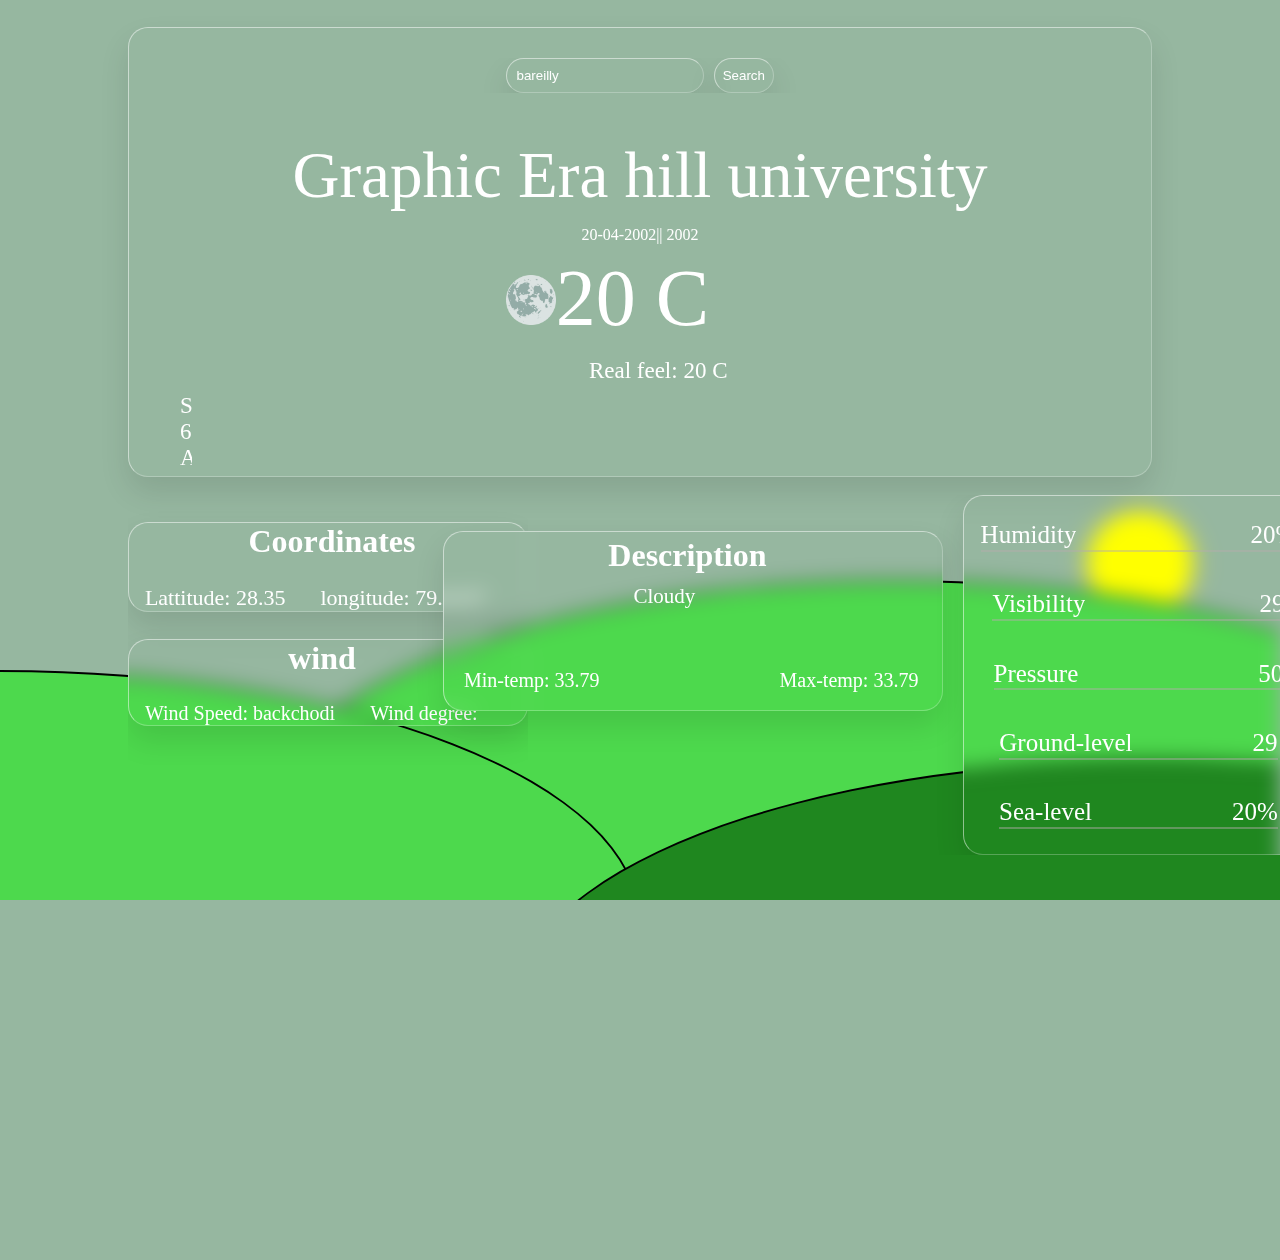
<file: index.html>
<!DOCTYPE html>
<html lang="en">
  <head>
    <meta charset="UTF-8" />
    <meta http-equiv="X-UA-Compatible" content="IE=edge" />
    <meta name="viewport" content="width=device-width, initial-scale=1.0" />
    <link rel="stylesheet" href="index.css" />
    <title>Sun and Moon Animation</title>
    <style id="globalStyle">
      * {
        margin: 0;
        color: #fff;
        padding: 0;
        box-sizing: border-box;
        /* color: #313030; */
        overflow: hidden;
      }
    </style>
  </head>
  <body>
    <div class="stars" id="stars">
      <span></span>
      <span></span>
      <span></span>
      <span></span>
      <span></span>
      <span></span>
      <span></span>
      <span></span>
      <span></span>
      <span></span>
      <span></span>
      <span></span>
      <span></span>
      <span></span>
      <span></span>
    </div>
    <!-- <div class="cloud-box">
      <img src="pngwing.com.png" height="150" width="300" />
    </div>
    <div class="cloud-box2">
      <img src="pngwing.com.png" height="150" width="300" />
    </div>
    <div class="cloud-box3">
      <img src="pngwing.com.png" height="150" width="300" />
    </div>
    <div class="cloud-box4">
      <img src="pngwing.com.png" height="150" width="300" />
    </div>
    <div class="cloud-box5">
      <img src="pngwing.com.png" height="150" width="300" />
    </div>
    <div class="cloud-box6">
      <img src="pngwing.com.png" height="150" width="300" />
    </div> -->
    <div class="sun" id="sun"></div>
    <div class="moon" id="moon"></div>
    <div class="mountain1"></div>
    <div class="mountain2"></div>
    <div class="mountain3"></div>
    <div class="home-container">
      <div class="left-info">
        <div class="search-bar">
          <input
            type="text"
            id="search"
            placeholder="search a city"
            value="bareilly"
          />
          <button id="search-btn">Search</button>
        </div>
        <div id="country">Graphic Era hill university</div>
        <div class="date-time">20-04-2002|| 2002</div>
        <div id="temperature">
          <img id="temp-img" src="moon.png" height="50" width="50" />20 C
        </div>
        <div class="more-info">
          <div id="info-2">Real feel: 20 C</div>
        </div>
        <div class="sun-set-rise">
          <div id="sun-rise">Sunrise: 6 Am</div>
          <div id="sun-set">Sunset: 7 Pm</div>
        </div>
      </div>
    </div>

    <div class="main-div2">
      <div class="div1">
        <div id="lat-lon">
          <h1>Coordinates</h1>
          <div class="inner-div">
            <div id="lat">Lattitude: 28.35</div>

            <div id="long">longitude: 79.4167</div>
          </div>
        </div>
        <div id="wind">
          <h1>wind</h1>
          <div class="inner-div2">
            <div id="wind-speed">Wind Speed: backchodi</div>
            <div id="wind-degree">Wind degree:</div>
          </div>
        </div>
      </div>
      <div class="div2">
        <div class="mainDiv3">
          <div class="description">
            <h1>Description</h1>
            <div id="des-status">Cloudy</div>
          </div>
          <div class="min-max">
            <div id="min">Min-temp: 33.79</div>
            <div id="max">Max-temp: 33.79</div>
          </div>
        </div>
      </div>
      <div class="div3">
        <div class="humidity">
          <div class="humidity-heading">Humidity</div>
          <div id="humidity-info">20%</div>
        </div>
        <div class="visibility">
          <div class="visibility-heading">Visibility</div>
          <div id="visibility-info">29</div>
        </div>
        <div class="pressure">
          <div class="pressure-heading">Pressure</div>
          <div id="pressure-info">50</div>
        </div>
        <div class="ground">
          <div class="ground-heading">Ground-level</div>
          <div id="ground-info">29</div>
        </div>
        <div class="sea">
          <div class="sea-heading">Sea-level</div>
          <div id="sea-info">20%</div>
        </div>
      </div>
    </div>

    <!-- <div class="compass-div">{%AddCompas%}</div>
      <div class="other-info">
        <div class="rain">
          <div class="rain-heading">Rain</div>
          <div class="rain-info">70%</div>
        </div>
        <div class="UV">
          <div class="UV-heading">UV</div>
          <div class="UV-info">50</div>
        </div>
        <div class="pressure">
          <div class="pressure-heading">Pressure</div>
          <div class="pressure-info">50</div>
        </div>
        <div class="visibility">
          <div class="visibility-heading">Visibility</div>
          <div class="visibility-info">29</div>
        </div>
        <div class="humidity">
          <div class="humidity-heading">humidity</div>
          <div class="humidity-info">20%</div>
        </div>
      </div>
    </div> -->

    <p></p>

    <!-- <div class="time"id="time">Current Time </div> -->
    <script src="index.js"></script>
  </body>
</html>
</file>
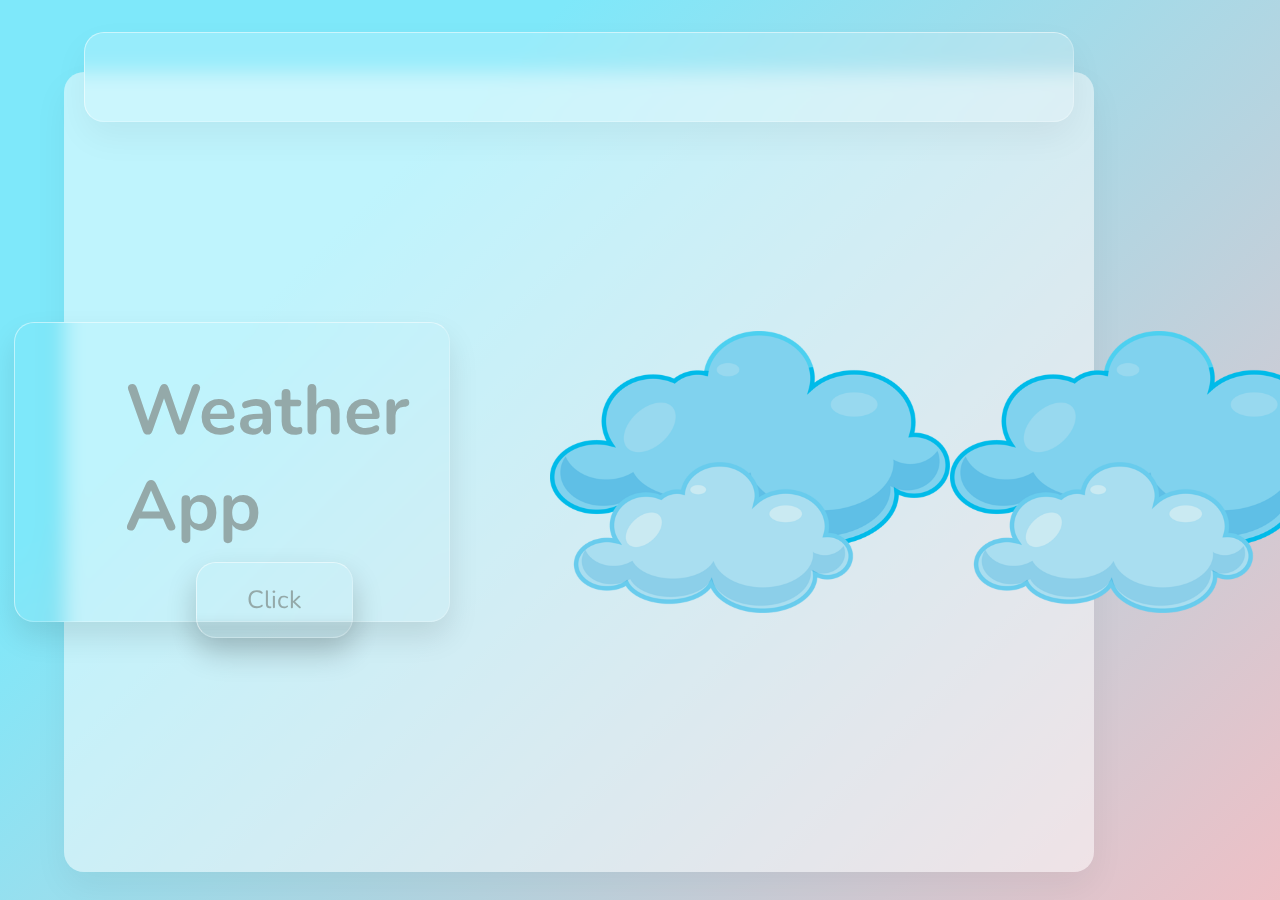
<file: login.html>
<!DOCTYPE html>
<html lang="en">
  <head>
    <meta charset="UTF-8" />
    <meta http-equiv="X-UA-Compatible" content="IE=edge" />
    <meta name="viewport" content="width=device-width, initial-scale=1.0" />
    <link rel="stylesheet" href="login.css" />
    <link rel="preconnect" href="https://fonts.googleapis.com" />
    <link rel="preconnect" href="https://fonts.gstatic.com" crossorigin />
    <link
      href="https://fonts.googleapis.com/css2?family=Montserrat:wght@600&family=Nunito&display=swap"
      rel="stylesheet"
    />
    <title>Document</title>
  </head>
  <body>
    <section>
      <div class="container">
        <div class="header"></div>
        <div class="content">
          <h1>Weather App</h1>
          <a href="index.html">Click</a>
        </div>
        <div class="image-box">
          <img src="pngwing.com.png" />
          <img src="pngwing.com.png" />
        </div>
      </div>
    </section>
  </body>
</html>
</file>
<file: index.css>
body {
  width: 100vw;
  height: 100vh;
  background-color: #000;
  position: relative;
  animation-name: background-animation;
  animation-duration: 15s;
  animation-timing-function: linear;
  animation-iteration-count: infinite;
}

.time {
  text-align: center;
}
/* .side-bar {
  background: rgba(255, 255, 255, 0.1);
  backdrop-filter: blur(15px);
  width: 290px;
  height: 100vh;
  position: fixed;
  top: 0;
  left: 0;
  overflow-y: auto;
}

.side-bar .menu {
  width: 100%;
  margin-top: 80px;
}

.side-bar .menu .item {
  position: relative;
  cursor: pointer;
}

.side-bar .menu .item a {
  color: #fff;

  font-size: 16px;
  text-decoration: none;
  display: block;
  padding: 5px 30px;
  line-height: 60px;
}

.side-bar .menu .item a:hover {
  background: #8621f8;
  transition: 0.3s ease;
} */

/* @keyframes background-animation {
  0% {
    background-color: rgb(61, 98, 117);
  }
  10% {
    background-color: rgb(77, 123, 141);
  }
  20% {
    background-color: rgb(105, 104, 211);
  }
  30% {
    background-color: rgb(131, 207, 237);
  }
  40% {
    background-color: rgb(109, 176, 202);
  }
  50% {
    background-color: rgb(25, 85, 98);
  }
  60% {
    background-color: rgb(25, 40, 46);
  }
  70% {
    background-color: rgb(13, 18, 20);
  }
  80% {
    background-color: rgb(0, 0, 0);
  }
  90% {
    background-color: rgb(0, 0, 0);
  }
  100% {
    background-color: rgb(77, 123, 141);
  }
} */

.stars span {
  position: absolute;
  width: 5px;
  height: 5px;
  border-radius: 50%;
  background-color: #fff;
  box-shadow: 0 0 50px 0 rgb(40, 38, 38), 0 0 10px 0 #fff;
  opacity: 1;
  animation-name: visible;
  animation-duration: 15s;
  animation-timing-function: linear;
  animation-iteration-count: infinite;
}

.stars span:nth-child(1) {
  left: 7%;
  top: 7%;
}

.stars span:nth-child(2) {
  left: 15%;
  top: 35%;
}

.stars span:nth-child(3) {
  left: 10%;
  top: 55%;
}

.stars span:nth-child(4) {
  left: 35%;
  top: 44%;
}

.stars span:nth-child(5) {
  left: 69%;
  top: 45%;
}

.stars span:nth-child(6) {
  left: 90%;
  top: 45%;
}

.stars span:nth-child(7) {
  left: 95%;
  top: 26%;
}

.stars span:nth-child(8) {
  left: 57%;
  top: 49%;
}

.stars span:nth-child(9) {
  left: 25%;
  top: 25%;
}

.stars span:nth-child(10) {
  left: 78%;
  top: 10%;
}

.stars span:nth-child(11) {
  left: 35%;
  top: 15%;
}

.stars span:nth-child(12) {
  left: 55%;
  top: 10%;
}

.stars span:nth-child(13) {
  left: 98%;
  top: 5%;
}

.stars span:nth-child(14) {
  left: 65%;
  top: 20%;
}

.stars span:nth-child(15) {
  left: 50%;
  top: 30%;
}

/* @keyframes visible {
  0% {
    opacity: 0;
  }
  50% {
    opacity: 0;
  }
  60% {
    opacity: 1;
  }
  90% {
    opacity: 1;
  }
  100% {
    opacity: 0;
  }
} */

.cloud-box img {
  position: absolute;
  top: 5%;
  left: 0%;
  opacity: 0.4;
  animation-name: cloud-movement;
  animation-timing-function: linear;
  animation-duration: 15s;
  animation-iteration-count: infinite;
}

.cloud-box2 img {
  position: absolute;
  top: 5%;
  left: 0%;
  opacity: 0.4;
  animation-name: cloud-movement;
  animation-timing-function: linear;
  animation-duration: 13s;
  animation-iteration-count: infinite;
}

.cloud-box3 img {
  position: absolute;
  top: 5%;
  left: 0%;
  opacity: 0.4;
  animation-name: cloud-movement;
  animation-timing-function: linear;
  animation-duration: 17s;
  animation-iteration-count: infinite;
}

.cloud-box4 img {
  position: absolute;
  top: 5%;
  left: 0%;
  opacity: 0.4;
  animation-name: cloud-movement;
  animation-timing-function: linear;
  animation-duration: 19s;
  animation-iteration-count: infinite;
}

.cloud-box5 img {
  position: absolute;
  top: 5%;
  left: 0%;
  opacity: 0.4;
  animation-name: cloud-movement;
  animation-timing-function: linear;
  animation-duration: 10s;
  animation-iteration-count: infinite;
}
.cloud-box6 img {
  position: absolute;
  top: 5%;
  left: 0%;
  opacity: 0.4;
  animation-name: cloud-movement;
  animation-timing-function: linear;
  animation-duration: 20s;
  animation-iteration-count: infinite;
}
@keyframes cloud-movement {
  0% {
    left: 0%;
  }

  10% {
    left: 10%;
  }

  20% {
    left: 20%;
  }

  30% {
    left: 30%;
  }

  40% {
    left: 40%;
  }

  50% {
    left: 50%;
  }

  60% {
    left: 60%;
  }

  70% {
    left: 70%;
  }

  80% {
    left: 80%;
  }

  90% {
    left: 90%;
  }

  100% {
    left: 100%;
  }
}

.sun {
  width: 100px;
  height: 100px;
  border-radius: 50%;
  background-color: yellow;
  box-shadow: 0 0 20px 0 yellow;
  position: absolute;
  left: 5%;
  top: 90%;
  z-index: -1;
  animation-name: sun-rotation;
  animation-duration: 15s;
  animation-timing-function: linear;
  animation-iteration-count: infinite;
  transform: translate(-50%, -0%);
}

.moon {
  width: 50px;
  height: 50px;
  border-radius: 50%;
  position: absolute;
  top: 90%;
  left: 5%;
  box-shadow: -6px 10px 0 2px #fff;
  z-index: -2;
  animation-name: moon-rotation;
  animation-timing-function: linear;
  animation-duration: 15s;
  animation-iteration-count: infinite;
  transform: translate(-50%, -0%);
}

.mountain1 {
  width: 100vw;
  height: 500px;
  position: absolute;
  background-color: rgb(77, 217, 77);
  bottom: -20%;
  left: 20%;
  border: 2px solid black;
  border-radius: 50%;
}

.mountain2 {
  width: 100vw;
  height: 500px;
  position: absolute;
  background-color: rgb(77, 217, 77);
  bottom: -30%;
  left: -50%;
  border: 2px solid black;
  border-radius: 50%;
}
.mountain3 {
  width: 100vw;
  height: 500px;
  position: absolute;
  background-color: rgb(31, 135, 31);
  bottom: -40%;
  left: 40%;
  border: 2px solid black;
  border-radius: 50%;
}

.home-container {
  width: 80vw;
  height: 50vh;
  position: absolute;
  top: 3%;
  left: 10%;
  display: flex;
  justify-content: center;
  box-shadow: 0 15px 30px rgba(0, 0, 0, 0.1);
  border-radius: 20px;
  backdrop-filter: blur(10px);
  border: 1px solid rgba(255, 255, 255, 0.25);
  border-top: 1px solid rgba(255, 255, 255, 0.5);
  border-left: 1px solid rgba(255, 255, 255, 0.5);
  /* animation: animate 5s linear infinite; */
}

/* @keyframes animate {
  0%,
  100% {
    transform: translateY(-50px);
  }
  50% {
    transform: translateY(-80px);
  }
} */

.left-info {
  width: 100%;
}

.right-info img {
  position: relative;
  top: 8%;
  left: 55%;
  height: 130px;
  width: 130px;
}

#country {
  font-size: 65px;
  position: relative;
  /* left: 45%; */
  text-align: center;
  top: 10%;
}

.date-time {
  position: relative;
  text-align: center;
  top: 13%;
}

#temperature {
  position: relative;
  text-align: center;
  top: 15%;
  margin-left: -65px;
  font-size: 80px;
}

#temperature img {
}

.more-info {
  position: relative;
  left: 45%;
  top: 18%;
  display: flex;
  font-size: 23px;
}

.sun-set-rise {
  position: relative;
  left: 5%;
  top: 20%;
  display: flex;
  gap: 1000px;
  font-size: 23px;
}

.info-1 {
  margin-right: 40px;
}

.info-2 {
  margin-right: 40px;
}

.info-3 {
  margin-right: 40px;
}

/* .more-info-2 {
  position: relative;
  left: 40%;
  top: 18%;
  display: flex;
  font-size: 23px;
}

.info-1a {
  margin-right: 68px;
}

.info-2a {
  margin-right: 68px;
}

.info-3a {
  margin-right: 50px;
} */

.week-cont::-webkit-scrollbar {
  width: 0;
}

.week-cont {
  position: absolute;
  top: 50%;
  left: 10%;
  height: 30vh;
  width: 500px;
  display: flex;
  overflow-x: auto;

  box-shadow: 0 15px 30px rgba(0, 0, 0, 0.1);
  border-radius: 20px;
  backdrop-filter: blur(10px);
  border: 1px solid rgba(255, 255, 255, 0.25);
  border-top: 1px solid rgba(255, 255, 255, 0.5);
  border-left: 1px solid rgba(255, 255, 255, 0.5);
}

.week-cont .day {
  min-width: 170px;
  height: 50vh;
  line-height: 50px;
  text-align: center;
  margin-left: 4px;
  margin-right: 4px;
  margin-top: 30px;
  background-color: #6968681c;
  border-radius: 6px;
}

.week-cont .day .day-temp {
  font-size: 30px;
}

.compass-div {
  position: absolute;
  top: 50%;
  left: 40%;
  height: 30vh;
  width: 400px;
  display: flex;
  overflow-x: auto;

  box-shadow: 0 15px 30px rgba(0, 0, 0, 0.1);
  border-radius: 20px;
  backdrop-filter: blur(10px);
  border: 1px solid rgba(255, 255, 255, 0.25);
  border-top: 1px solid rgba(255, 255, 255, 0.5);
  border-left: 1px solid rgba(255, 255, 255, 0.5);
}

.other-info {
  position: absolute;
  top: 50%;
  left: 64.5%;
  height: 45vh;
  width: 400px;
  display: flex;
  overflow-x: auto;
  flex-direction: column;
  justify-content: space-between;
  vertical-align: middle;
  /* text-align: center; */
  padding: 25px 25px;
  align-items: center;

  box-shadow: 0 15px 30px rgba(0, 0, 0, 0.1);
  border-radius: 20px;
  backdrop-filter: blur(10px);
  border: 1px solid rgba(255, 255, 255, 0.25);
  border-top: 1px solid rgba(255, 255, 255, 0.5);
  border-left: 1px solid rgba(255, 255, 255, 0.5);
}

.rain {
  display: flex;
  gap: 200px;
  width: auto;
  font-size: 25px;
  /* margin-top: 30px;
  margin-left: 60px; */
  border-bottom: 2px solid rgba(181, 173, 173, 0.448);
  height: 10%;
}

.UV {
  display: flex;
  gap: 225px;
  font-size: 25px;
  /* margin-top: 30px;
  margin-left: 60px; */
  border-bottom: 2px solid rgba(181, 173, 173, 0.448);
  height: 10%;
  width: auto;
}

.pressure {
  display: flex;
  gap: 180px;
  width: auto;
  font-size: 25px;
  /* margin-top: 40px;
  margin-left: 60px; */
  border-bottom: 2px solid rgba(181, 173, 173, 0.448);
  height: 10%;
}

.visibility {
  display: flex;
  gap: 174px;
  width: auto;
  font-size: 25px;
  /* margin-top: 50px;
  margin-left: 60px; */
  border-bottom: 2px solid rgba(181, 173, 173, 0.448);
  height: 10%;
}

.ground {
  display: flex;
  gap: 120px;
  width: auto;
  font-size: 25px;
  /* margin-top: 50px;
  margin-left: 60px; */
  border-bottom: 2px solid rgba(181, 173, 173, 0.448);
  height: 10%;
}
.sea {
  display: flex;
  gap: 140px;
  width: auto;
  font-size: 25px;
  /* margin-top: 50px;
  margin-left: 60px; */
  border-bottom: 2px solid rgba(181, 173, 173, 0.448);
  height: 10%;
}

.temp-more-info {
  display: flex;
  margin-left: 45px;
  gap: 20px;
}

.humidity {
  display: flex;
  gap: 174px;
  width: auto;
  font-size: 25px;
  /* margin-top: 50px;
  margin-left: 60px; */
  border-bottom: 2px solid rgba(181, 173, 173, 0.448);
  height: 10%;
}

.search-bar {
  display: flex;
  height: 35px;
  justify-content: center;
  margin-top: 30px;

  gap: 10px;
}

#search {
  padding: 0.7em;

  border-radius: 10px;
  font-weight: 300;
  background-color: transparent;

  box-shadow: 0 15px 30px rgba(0, 0, 0, 0.1);
  border-radius: 20px;
  backdrop-filter: blur(10px);
  border: 1px solid rgba(255, 255, 255, 0.25);
  border-top: 1px solid rgba(255, 255, 255, 0.5);
  border-left: 1px solid rgba(255, 255, 255, 0.5);
}

#search-btn {
  border-radius: 10px;
  background: transparent;
  width: 60px;
  box-shadow: 0 15px 30px rgba(0, 0, 0, 0.1);
  border-radius: 20px;
  backdrop-filter: blur(10px);
  border: 1px solid rgba(255, 255, 255, 0.25);
  border-top: 1px solid rgba(255, 255, 255, 0.5);
  border-left: 1px solid rgba(255, 255, 255, 0.5);
}

.main-div2 {
  width: 100%;
  position: absolute;
  top: 55%;
  left: 10%;
  display: grid;
  grid-template-columns: repeat(3, 1fr);
}

.div1 {
  height: 30vh;
  width: 400px;
}
#lat-lon {
  position: relative;
  top: 10%;
  box-shadow: 0 15px 30px rgba(0, 0, 0, 0.1);
  border-radius: 20px;
  backdrop-filter: blur(10px);
  border: 1px solid rgba(255, 255, 255, 0.25);
  border-top: 1px solid rgba(255, 255, 255, 0.5);
  border-left: 1px solid rgba(255, 255, 255, 0.5);
}

#lat-lon h1 {
  position: relative;
  top: 20%;
  left: 30%;
}

.inner-div {
  display: flex;
  gap: 35px;
  font-size: 22px;
  margin-top: 25px;
  margin-left: 4%;
}

#wind {
  position: relative;
  top: 20%;
  box-shadow: 0 15px 30px rgba(0, 0, 0, 0.1);
  border-radius: 20px;
  backdrop-filter: blur(10px);
  border: 1px solid rgba(255, 255, 255, 0.25);
  border-top: 1px solid rgba(255, 255, 255, 0.5);
  border-left: 1px solid rgba(255, 255, 255, 0.5);
}

#wind h1 {
  position: relative;
  top: 25%;
  left: 40%;
}

.inner-div2 {
  display: flex;
  gap: 35px;
  font-size: 20px;
  margin-top: 25px;
  margin-left: 4%;
}
.div2 {
  position: relative;
  top: 10%;
  height: 20vh;
  width: 500px;
  left: -17%;

  box-shadow: 0 15px 30px rgba(0, 0, 0, 0.1);
  border-radius: 20px;
  backdrop-filter: blur(10px);
  border: 1px solid rgba(255, 255, 255, 0.25);
  border-top: 1px solid rgba(255, 255, 255, 0.5);
  border-left: 1px solid rgba(255, 255, 255, 0.5);
}

.description {
  margin-top: 1%;
  position: relative;

  left: 33%;
}
#des-status {
  position: relative;
  left: -5%;
  margin-left: 50px;
  margin-top: 10px;
  font-size: 21px;
}

.min-max {
  margin-top: 60px;
  gap: 180px;
  margin-left: 20px;
  display: flex;
  font-size: 20px;
}
.div3 {
  height: 40vh;
  width: 350px;
  display: flex;

  flex-direction: column;
  justify-content: space-between;
  vertical-align: middle;
  /* text-align: center; */
  padding: 25px 25px;
  align-items: center;
  margin-left: -17%;
  box-shadow: 0 15px 30px rgba(0, 0, 0, 0.1);
  border-radius: 20px;
  backdrop-filter: blur(10px);
  border: 1px solid rgba(255, 255, 255, 0.25);
  border-top: 1px solid rgba(255, 255, 255, 0.5);
  border-left: 1px solid rgba(255, 255, 255, 0.5);
}
</file>
<file: login.css>
* {
  margin: 0;
  padding: 0;
  box-sizing: border-box;
}

.search-bar {
  display: flex;
  flex-direction: row;
}

section {
  background-color: #eec0c6;
  background-image: linear-gradient(315deg, #eec0c6 0%, #7ee8fa 74%);
  background-position: center;
  background-repeat: no-repeat;
  background-size: cover;
  width: 100%;
  height: 100vh;
  padding: 50px;
}

.container {
  position: absolute;
  top: 8%;
  left: 5%;
  width: calc(100% - 250px);
  min-height: calc(100vh - 280px);
  min-height: 800px;
  background: rgba(255, 255, 255, 0.5);
  box-shadow: 0 15px 35px rgba(0, 0, 0, 0.05);
  border-radius: 20px;
  display: flex;
  justify-content: space-between;
  align-items: center;
  padding: 50px;
}
.header {
  position: absolute;
  height: 10vh;
  top: -40px;
  right: 20px;
  left: 20px;
  padding: 20px 50px;
  display: flex;
  justify-content: space-between;
  align-items: center;
  background: rgba(255, 255, 255, 0.2);
  box-shadow: 0 15px 35px rgba(0, 0, 0, 0.05);
  border-radius: 20px;
  backdrop-filter: blur(10px);
  border: 1px solid rgba(255, 255, 255, 0.25);
  border-top: 1px solid rgba(255, 255, 255, 0.5);
  border-left: 1px solid rgba(255, 255, 255, 0.5);
}

.content {
  transform: translateX(-100px);
  width: 700px;
  height: 300px;
  box-shadow: 0 15px 30px rgba(0, 0, 0, 0.1);
  border-radius: 20px;
  backdrop-filter: blur(10px);
  border: 1px solid rgba(255, 255, 255, 0.25);
  border-top: 1px solid rgba(255, 255, 255, 0.5);
  border-left: 1px solid rgba(255, 255, 255, 0.5);
  padding: 40px;
  padding-left: 110px;
}

.content h1 {
  font-size: 70px;
  font-family: "Montserrat", sans-serif;
  font-family: "Nunito", sans-serif;
  color: rgb(148, 169, 169);
  margin-bottom: 10%;
}

.content a {
  text-decoration: none;
  font-size: 25px;
  font-family: "Montserrat", sans-serif;
  font-family: "Nunito", sans-serif;
  color: rgb(148, 169, 169);
  padding: 20px 50px;
  border-radius: 15px;
  margin-left: 25%;
  box-shadow: 0 15px 30px rgba(0, 0, 0, 0.2);
  border-radius: 20px;
  backdrop-filter: blur(5px);
  border: 1px solid rgba(255, 255, 255, 0.25);
  border-top: 1px solid rgba(255, 255, 255, 0.5);
  border-left: 1px solid rgba(255, 255, 255, 0.5);
  transition: 0.5s;
}

.content a:hover {
  background: #7ee8fa;
}

.image-box {
  display: flex;
}

.image-box img {
  max-width: 400px;
  animation: animate 5s linear infinite;
}

@keyframes animate {
  0%,
  100% {
    transform: translateY(50px);
  }
  50% {
    transform: translateY(100px);
  }
}
</file>
